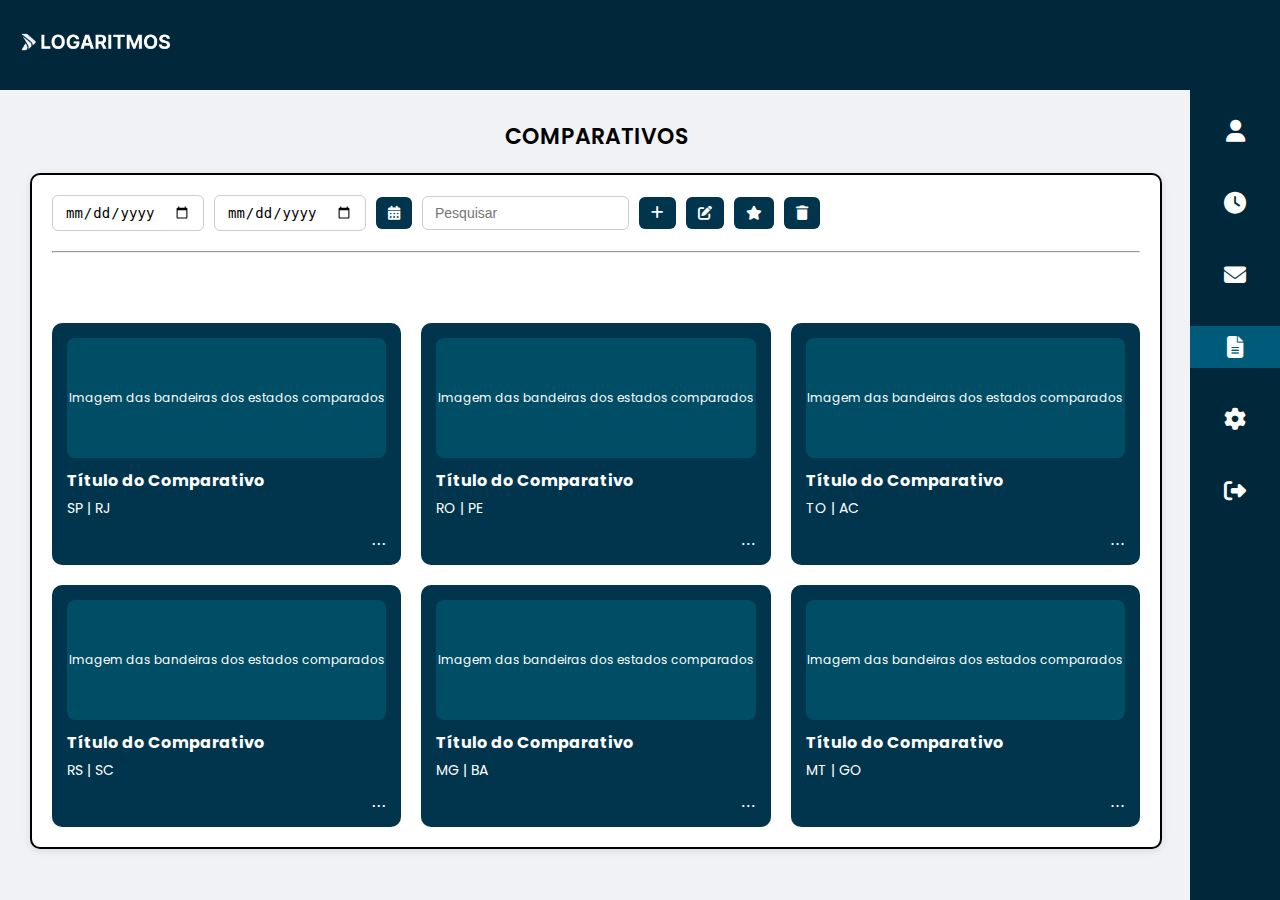
<file: public/comparativo.html>
<!DOCTYPE html>
<html lang="en">

<head>
    <meta charset="UTF-8">
    <meta name="viewport" content="width=device-width, initial-scale=1.0">
    <title>Document</title>
    <link rel="stylesheet" href="CSS/comparativo.css">
    <!-- Font Awesome -->
    <link rel="stylesheet" href="https://cdnjs.cloudflare.com/ajax/libs/font-awesome/6.5.2/css/all.min.css">

</head>

<body>
    <!--Header-->
    <header>
        <div>
            <img src="./assets/imagem/logo.png" alt="">
        </div>   
    </header>

    <!--Sidebar-->
    <div class="sidebar">
        <a href="#"><i class="fa-solid fa-user"></i></a>
        <a href="#"><i class="fa-solid fa-clock" onclick="window.location.href='dashboard/dashboard.html'"></i></a>
        <a href="#"><i class="fa-solid fa-envelope" onclick="window.location.href='../../mensagem.html'"></i></a>
        <a href="#" class="active"><i class="fa-solid fa-file-lines"></i></a>
        <a href="#"><i class="fa-solid fa-gear" onclick="window.location.href='../../configuracoes.html'"></i></a>
        <a href="#"><i class="fa-solid fa-right-from-bracket" onclick="logout()"></i></a>
    </div>

    <!--Box-cards-->
    <main>
    <h2>COMPARATIVOS</h2>
    <div class="box">

        <!-- Filtros -->
        <div class="filtros">
            <input type="date">
            <input type="date">
            <button><i class="fas fa-calendar-alt"></i></button>
            <input type="text" placeholder="Pesquisar">
            <button><i class="fa-solid fa-plus"></i></button>
            <button><i class="fa-solid fa-edit"></i></button>
            <button><i class="fa-solid fa-star"></i></button>
            <button><i class="fas fa-trash"></i></button>
        </div> <!--  fechamento div.filtros -->
        <hr>
        <!-- Cards -->
        <div class="cards-container">
            <div class="card">
                <div class="card-img">
                    Imagem das bandeiras dos estados comparados
                </div>
                <div class="card-body">
                    <h3>Título do Comparativo</h3>
                    <p>SP | RJ</p>
                </div>
                <div class="card-actions">
                    <button>...</button>
                </div>
            </div>

            <div class="card">
                <div class="card-img">
                    Imagem das bandeiras dos estados comparados
                </div>
                <div class="card-body">
                    <h3>Título do Comparativo</h3>
                    <p>RO | PE</p>
                </div>
                <div class="card-actions">
                    <button>...</button>
                </div>
            </div>

            <div class="card">
                <div class="card-img">
                    Imagem das bandeiras dos estados comparados
                </div>
                <div class="card-body">
                    <h3>Título do Comparativo</h3>
                    <p>TO | AC</p>
                </div>
                <div class="card-actions">
                    <button>...</button>
                </div>
            </div>

            <div class="card">
                <div class="card-img">
                    Imagem das bandeiras dos estados comparados
                </div>
                <div class="card-body">
                    <h3>Título do Comparativo</h3>
                    <p>RS | SC</p>
                </div>
                <div class="card-actions">
                    <button>...</button>
                </div>
            </div>

            <div class="card">
                <div class="card-img">
                    Imagem das bandeiras dos estados comparados
                </div>
                <div class="card-body">
                    <h3>Título do Comparativo</h3>
                    <p>MG | BA</p>
                </div>
                <div class="card-actions">
                    <button>...</button>
                </div>
            </div>

            <div class="card">
                <div class="card-img">
                    Imagem das bandeiras dos estados comparados
                </div>
                <div class="card-body">
                    <h3>Título do Comparativo</h3>
                    <p>MT | GO</p>
                </div>
                <div class="card-actions">
                    <button>...</button>
                </div>
            </div>
        </div> <!-- fechamento cards-container -->

    </div> <!-- fechamentos box -->
</main>

</body>

</html>

<script>
     function logout() {
        sessionStorage.clear();
        window.location.href = '../../login.html';
    }
</script>
</file>
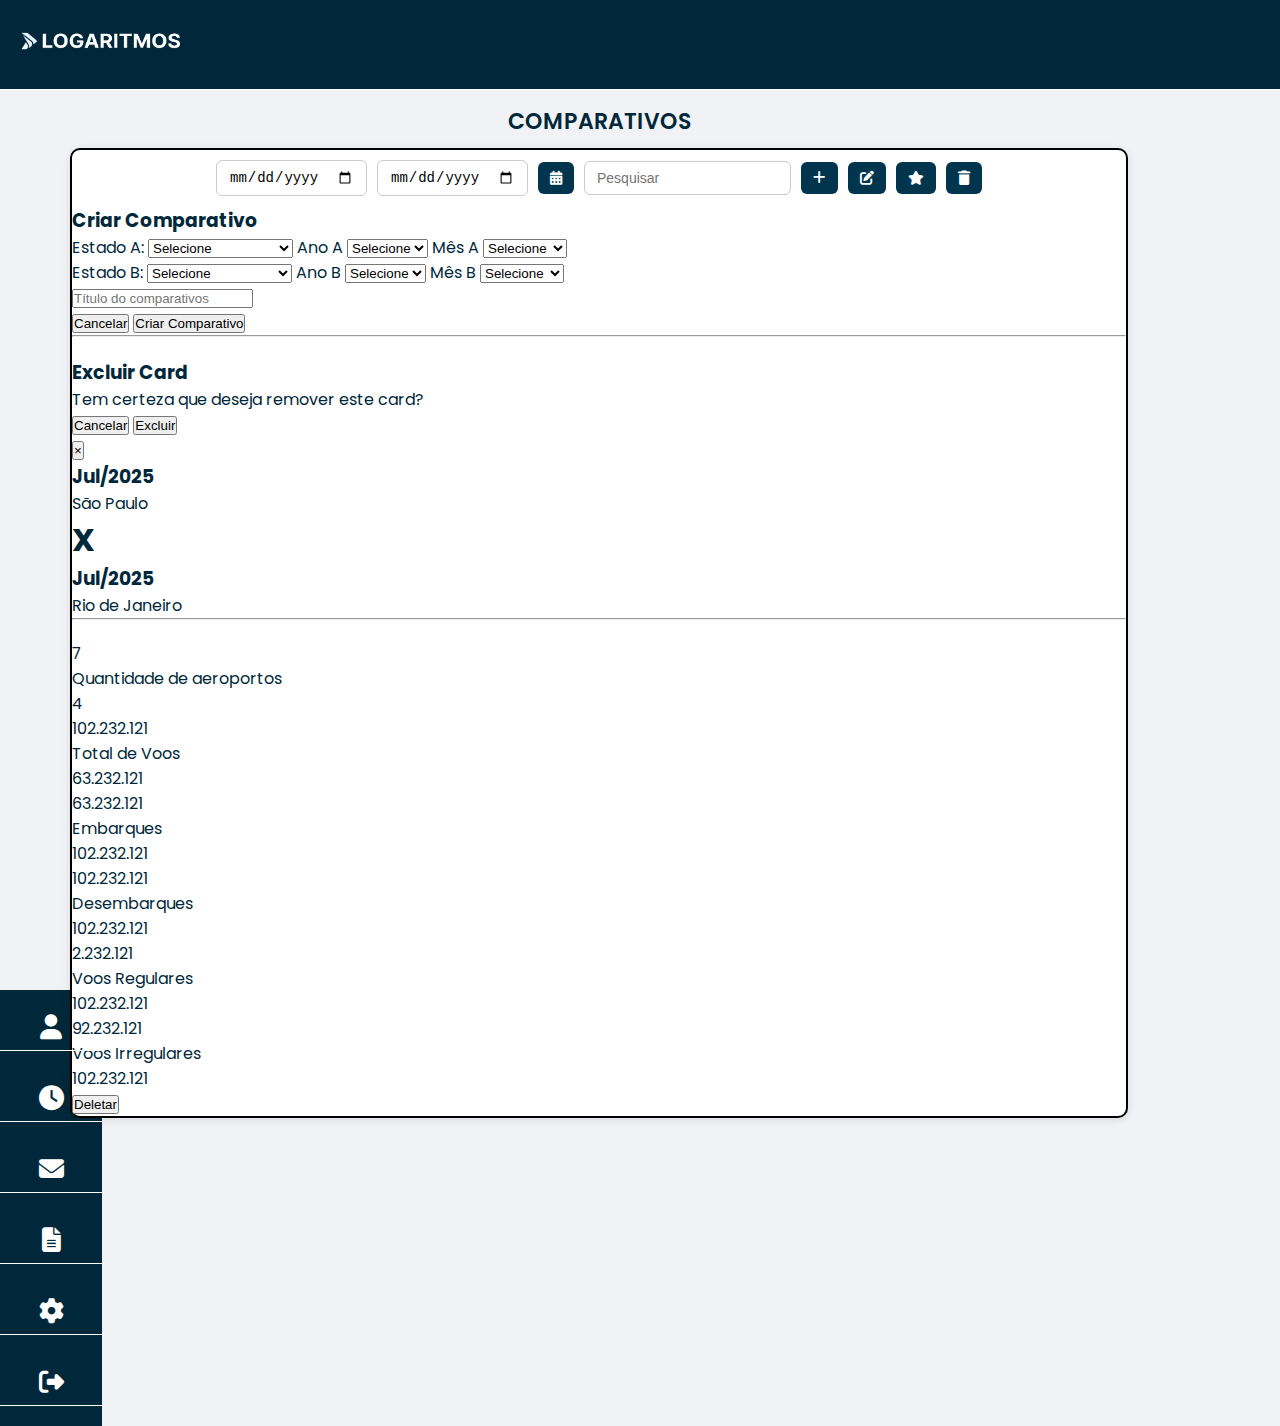
<file: public/comparativos.html>
<!DOCTYPE html>
<html lang="en">

<head>
  <meta charset="UTF-8">
  <meta name="viewport" content="width=device-width, initial-scale=1.0">
  <link rel="stylesheet" href="./CSS/comparativos.css">
      <link rel="stylesheet" href="https://cdnjs.cloudflare.com/ajax/libs/font-awesome/6.5.2/css/all.min.css">

  <title>Document</title>
</head>

<body>
    <header>
        <div>
            <img src="./assets/imagem/logo.png" alt="">
        </div>   
    </header>

    <div class="container">

<main>
    <h2>COMPARATIVOS</h2>
    <div class="box">

        <!-- Filtros -->
        <div class="filtros">
            <input type="date">
            <input type="date">
            <button><i class="fas fa-calendar-alt"></i></button>
            <input type="text" placeholder="Pesquisar">
            <button  id="btnAdd"><i class="fa-solid fa-plus"></i></button>
            <button><i class="fa-solid fa-edit"></i></button>
            <button><i class="fa-solid fa-star"></i></button>
            <button id="btnRemover"><i class="fas fa-trash"></i></button>
        </div> 

    <div id="modal" class="modal">
        <div class="modal-content">
            <h3>Criar Comparativo</h3>

            <div class="colunas-modal">
                <div class="coluna coluna-a">
                
                    <label>Estado A:</label>
                    <select id="estado1" class="select-estado">
                        <option value="">Selecione</option>
                        <option value="AC">Acre</option>
                        <option value="AL">Alagoas</option>
                        <option value="AP">Amapá</option>
                        <option value="AM">Amazonas</option>
                        <option value="BA">Bahia</option>
                        <option value="CE">Ceará</option>
                        <option value="DF">Distrito Federal</option>
                        <option value="ES">Espírito Santo</option>
                        <option value="GO">Goiás</option>
                        <option value="MA">Maranhão</option>
                        <option value="MT">Mato Grosso</option>
                        <option value="MS">Mato Grosso do Sul</option>
                        <option value="MG">Minas Gerais</option>
                        <option value="PA">Pará</option>
                        <option value="PB">Paraíba</option>
                        <option value="PR">Paraná</option>
                        <option value="PE">Pernambuco</option>
                        <option value="PI">Piauí</option>
                        <option value="RJ">Rio de Janeiro</option>
                        <option value="RN">Rio Grande do Norte</option>
                        <option value="RS">Rio Grande do Sul</option>
                        <option value="RO">Rondônia</option>
                        <option value="RR">Roraima</option>
                        <option value="SC">Santa Catarina</option>
                        <option value="SP">São Paulo</option>
                        <option value="SE">Sergipe</option>
                        <option value="TO">Tocantins</option>
                    </select>

                    <label for="selectAno">Ano A</label>
                    <select id="selectAnoA">
                        <option value="">Selecione</option>
                        <option value="2019">2019</option>
                        <option value="2020">2020</option>
                        <option value="2021">2021</option>
                    </select>

                    <label for="selectMes">Mês A</label>
                    <select id="selectMes">
                        <option value="">Selecione</option>
                        <option value="01">Janeiro</option>
                        <option value="02">Fevereiro</option>
                        <option value="03">Março</option>
                        <option value="04">Abril</option>
                        <option value="05">Maio</option>
                        <option value="06">Junho</option>
                        <option value="07">Julho</option>
                        <option value="08">Agosto</option>
                        <option value="09">Setembro</option>
                        <option value="10">Outubro</option>
                        <option value="11">Novembro</option>
                        <option value="12">Dezembro</option>
                    </select>
                </div>

                <div class="coluna coluna-b">
                    <label>Estado B:</label>
                    <select id="estado2" class="select-estado">
                        <option value="">Selecione</option>
                        <option value="AC">Acre</option>
                        <option value="AL">Alagoas</option>
                        <option value="AP">Amapá</option>
                        <option value="AM">Amazonas</option>
                        <option value="BA">Bahia</option>
                        <option value="CE">Ceará</option>
                        <option value="DF">Distrito Federal</option>
                        <option value="ES">Espírito Santo</option>
                        <option value="GO">Goiás</option>
                        <option value="MA">Maranhão</option>
                        <option value="MT">Mato Grosso</option>
                        <option value="MS">Mato Grosso do Sul</option>
                        <option value="MG">Minas Gerais</option>
                        <option value="PA">Pará</option>
                        <option value="PB">Paraíba</option>
                        <option value="PR">Paraná</option>
                        <option value="PE">Pernambuco</option>
                        <option value="PI">Piauí</option>
                        <option value="RJ">Rio de Janeiro</option>
                        <option value="RN">Rio Grande do Norte</option>
                        <option value="RS">Rio Grande do Sul</option>
                        <option value="RO">Rondônia</option>
                        <option value="RR">Roraima</option>
                        <option value="SC">Santa Catarina</option>
                        <option value="SP">São Paulo</option>
                        <option value="SE">Sergipe</option>
                        <option value="TO">Tocantins</option>
                    </select>


                    <label for="selectAno">Ano B</label>
                    <select id="selectAnoB">
                        <option value="">Selecione</option>
                        <option value="2019">2019</option>
                        <option value="2020">2020</option>
                        <option value="2021">2021</option>
                    </select>

                

                    <label for="selectMes">Mês B</label>
                    <select id="selectMes">
                        <option value="">Selecione</option>
                        <option value="01">Janeiro</option>
                        <option value="02">Fevereiro</option>
                        <option value="03">Março</option>
                        <option value="04">Abril</option>
                        <option value="05">Maio</option>
                        <option value="06">Junho</option>
                        <option value="07">Julho</option>
                        <option value="08">Agosto</option>
                        <option value="09">Setembro</option>
                        <option value="10">Outubro</option>
                        <option value="11">Novembro</option>
                        <option value="12">Dezembro</option>
                    </select>
                </div>
            </div>

            <input id="inputTitulo" type="text" placeholder="Título do comparativos" />

            <div class="modal-buttons">
                <button id="cancelarModal">Cancelar</button>
                <button id="confirmarModal" class="confirmar">Criar Comparativo</button>
            </div>
        </div>
    </div>

        <hr>
    <div class="cards-container"></div>
      <!-- MODAL CONFIRMAÇÃO DE EXCLUSÃO -->
        <div id="modalExcluir" class="modal">
            <div class="modal-content">
                <h3>Excluir Card</h3>
                <p>Tem certeza que deseja remover este card?</p>

                <div class="modal-buttons">
                    <button id="cancelarExcluir">Cancelar</button>
                    <button id="confirmarExcluir" class="confirmar">Excluir</button>
                </div>
            </div>
        </div>
  
        <!-- MODAL DE DETALHES -->
    <div id="modal-detalhes" class="modal-comparativo">
    <div class="modal-card">
        
        <button class="close-btn">&times;</button>

        <div class="topo">
            <div class="lado">
                <h3 id="dataA">Jul/2025</h3>
                <p id="nomeA">São Paulo</p>
            </div>

            <h1 class="x">X</h1>

            <div class="lado">
                <h3 id="dataB">Jul/2025</h3>

                <p id="nomeB">Rio de Janeiro</p>
            </div>
        </div>

        <hr>

        <div class="comparacao">
            <div class="coluna">
                <p class="valor" id="aeroA">7</p>
            </div>
            <p class="titulo">Quantidade de aeroportos</p>
            <div class="coluna">
                <p class="valor" id="aeroB">4</p>
            </div>
        </div>

        <div class="linha">
            <p id="totalA">102.232.121</p>
            <span>Total de Voos</span>
            <p id="totalB">63.232.121</p>
        </div>

        <div class="linha">
            <p id="embA">63.232.121</p>
            <span>Embarques</span>
            <p id="embB">102.232.121</p>
        </div>

        <div class="linha">
            <p id="desA">102.232.121</p>
            <span>Desembarques</span>
            <p id="desB">102.232.121</p>
        </div>

        <div class="linha">
            <p id="regA">2.232.121</p>
            <span>Voos Regulares</span>
            <p id="regB">102.232.121</p>
        </div>

        <div class="linha">
            <p id="irregA">92.232.121</p>
            <span>Voos Irregulares</span>
            <p id="irregB">102.232.121</p>
        </div>

        <button class="btn-delete">Deletar</button>
    </div>
</div>

    </div>

    </div> 
</main>
    <div class="sidebar">
        <a href="#"><i class="fa-solid fa-user"></i></a>
        <a href="#"><i class="fa-solid fa-clock" onclick="window.location.href='dashboard/dashboard.html'"></i></a>
        <a href="#"><i class="fa-solid fa-envelope" onclick="window.location.href='../../mensagem.html'"></i></a>
        <a href="#" class="active"><i class="fa-solid fa-file-lines"></i></a>
        <a href="#"><i class="fa-solid fa-gear" onclick="window.location.href='../../configuracoes.html'"></i></a>
        <a href="#"><i class="fa-solid fa-right-from-bracket" onclick="logout()"></i></a>
    </div>
</div>
  
</body>
</html>

<script>
const btnPlus = document.querySelector('.fa-plus').parentElement;
const modal = document.getElementById('modal');
const cancelar = document.getElementById('cancelarModal');
const confirmar = document.getElementById('confirmarModal');

const estado1 = document.getElementById("estado1");
const estado2 = document.getElementById("estado2");
const inputTitulo = document.getElementById("inputTitulo");

const btnRemover = document.getElementById("btnRemover");
let cardParaExcluir = null;
const modalExcluir = document.getElementById("modalExcluir");
const cancelarExcluir = document.getElementById("cancelarExcluir");
const confirmarExcluir = document.getElementById("confirmarExcluir");


let cardEmEdicao = null;     // referencia para o card que está sendo editado
let modoEdicao = false;      // flag: true quando estamos no modo edição

/* cria o card */
btnPlus.addEventListener('click', () => {
    modoEdicao = false;
    cardEmEdicao = null;
    confirmar.innerText = "Criar Comparativo";
    // limpa campos
    estado1.value = "";
    estado2.value = "";
    inputTitulo.value = "";
    modal.style.display = 'flex';
});

/* cancelar*/
cancelar.addEventListener('click', () => {
    fecharModal();
});

/*CRIA ou EDITA dependendo do modoEdicao*/
confirmar.addEventListener('click', () => {
    const e1 = estado1.value;
    const e2 = estado2.value;
    const titulo = inputTitulo.value.trim();

    if (!titulo) {
        alert("Digite um título!");
        return;
    }

    if (!e1 || !e2) {
        alert("Selecione os dois estados!");
        return;
    }

    if (modoEdicao && cardEmEdicao) {
        // UPDATE
        editarCard(cardEmEdicao, titulo, e1, e2);
    } else {
        // CREATE
        criarCard(titulo, e1, e2);
    }

    fecharModal();
});

/* fechar ou resetar */
function fecharModal() {
    modal.style.display = 'none';
    confirmar.innerText = "Criar Comparativo";
    modoEdicao = false;
    cardEmEdicao = null;
    estado1.value = "";
    estado2.value = "";
    inputTitulo.value = "";
}

// cria o card no container
function criarCard(titulo, estadoA, estadoB) {
    const container = document.querySelector(".cards-container");

    const card = document.createElement("div");
    card.classList.add("card");

    card.setAttribute("data-titulo", titulo);
    card.setAttribute("data-estadoA", estadoA);
    card.setAttribute("data-estadoB", estadoB);

    card.innerHTML = `
        <div class="card-body">
            <h3>${titulo}</h3>
            <p class="estados-texto">${estadoA} | ${estadoB}</p>
        </div>
        <div class="card-actions">
            <button class="btn-more">
                <i class="fa-solid fa-magnifying-glass"></i>
            </button>
        </div>
    `;

    // abre modal
    card.querySelector(".btn-more").addEventListener("click", (ev) => {
        ev.stopPropagation(); // impede clique de selecionar card
        abrirModalDetalhes(card);
    });

    // seleciona/desseleciona
    card.addEventListener("click", () => {
        if (card.classList.contains("selecionado")) {
            card.classList.remove("selecionado");
            return;
        }

        document.querySelectorAll(".card")
            .forEach(c => c.classList.remove("selecionado"));

        card.classList.add("selecionado");
    });

    container.appendChild(card);
}

function abrirModalDetalhes(card) {
    const modal = document.getElementById("modal-detalhes");

    // pega os dados
    const titulo = card.dataset.titulo;
    const estadoA = card.dataset.estadoA;
    const estadoB = card.dataset.estadoB;

    // preenche título do topo
    document.getElementById("nomeA").textContent = estadoA;
    document.getElementById("nomeB").textContent = estadoB;

    // preenche datas falsas por enquanto
    document.getElementById("dataA").textContent = "Jul/2025";
    document.getElementById("dataB").textContent = "Jul/2025";

    modal.style.display = "flex";
}


// fecha modal no botão
document.querySelector("#modal-detalhes .close-btn").addEventListener("click", () => {
    document.getElementById("modal-detalhes").style.display = "none";
});


// ATUALIZAR
function editarCard(card, novoTitulo, novoA, novoB) {
    if (!card) return;
    const h3 = card.querySelector(".card-body h3");
    const p = card.querySelector(".card-body .estados-texto");

    if (h3) h3.innerText = novoTitulo;
    if (p) p.innerText = `${novoA} | ${novoB}`;

    card.classList.remove("selecionado"); // remove seleção após editar
    cardEmEdicao = null;
    modoEdicao = false;
}

/* quando clica no btn de edição, abre o modal preenchido com os dados do card selecionado. */
const btnEditarBarra = document.querySelectorAll('.filtros button').length
    ? document.querySelectorAll('.filtros button').find
      ? (() => { 
            const buttons = Array.from(document.querySelectorAll('.filtros button'));
            return buttons.find(b => b.querySelector('.fa-edit')) || document.querySelector('.fa-edit').parentElement;
        })()
      : document.querySelector('.fa-edit').parentElement
    : document.querySelector('.fa-edit').parentElement;

const btnEditar = btnEditarBarra || (document.querySelector('.fa-edit') ? document.querySelector('.fa-edit').parentElement : null);

if (btnEditar) {
    btnEditar.addEventListener('click', () => {
        const selecionado = document.querySelector(".card.selecionado");
        if (!selecionado) {
            alert("Selecione um card primeiro (clique no card) para editar.");
            return;
        }

        // preenche modal com dados do card selecionado
        const tituloAtual = selecionado.querySelector(".card-body h3").innerText;
        const texto = selecionado.querySelector(".card-body .estados-texto").innerText;
        const [estadoA, estadoB] = texto.split(" | ");

        inputTitulo.value = tituloAtual;
        estado1.value = estadoA || "";
        estado2.value = estadoB || "";

        // modo edição ativado
        modoEdicao = true;
        cardEmEdicao = selecionado;
        confirmar.innerText = "Salvar Alterações";

        modal.style.display = 'flex';
    });
} else {
    console.warn("Botão de editar da barra não encontrado.");
}

document.getElementById("btnRemover").addEventListener("click", () => {
    const selecionado = document.querySelector(".card.selecionado");

    if (!selecionado) {
        alert("Selecione um card antes de remover.");
        return;
    }

    cardParaExcluir = selecionado;
    modalExcluir.style.display = "flex";
});

// Botão CANCELAR
cancelarExcluir.addEventListener("click", () => {
    modalExcluir.style.display = "none";
    cardParaExcluir = null;
});

// Botão CONFIRMAR EXCLUSÃO
confirmarExcluir.addEventListener("click", () => {
    if (cardParaExcluir) {
        cardParaExcluir.remove();
        cardParaExcluir = null;
    }

    modalExcluir.style.display = "none";
});
</script>
</file>
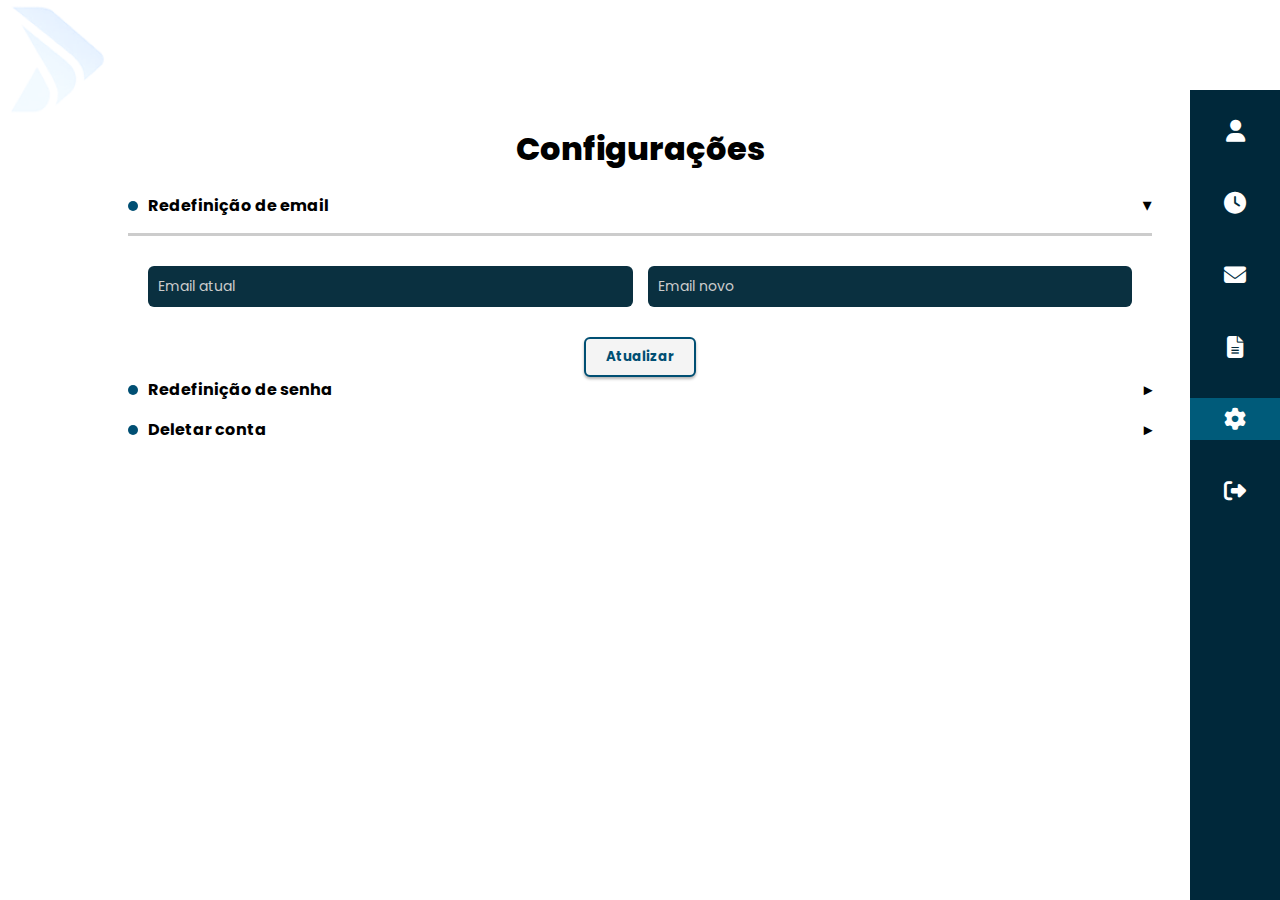
<file: public/configuracoes.html>
<!DOCTYPE html>
<html lang="pt-br">

<head>
    <meta charset="UTF-8">
    <meta name="viewport" content="width=device-width, initial-scale=1.0">
    <link href="https://fonts.googleapis.com/css2?family=Poppins:wght@400;500;600;700&display=swap" rel="stylesheet">
    <link rel="stylesheet" href="./CSS/util.css">
    <link rel="stylesheet" href="./CSS/configuracoes.css">
    <link rel="stylesheet" href="https://cdnjs.cloudflare.com/ajax/libs/font-awesome/6.5.0/css/all.min.css">
    <title>Configurações - Usuário</title>
</head>

<body>
    <header>
        <div>
            <img src="./assets/imagem/logo.png" alt="">
        </div>
    </header>
    <div class="main-content">
        <div class="title">Configurações</div>
        
        <details open>
            <summary><span>Redefinição de email</span></summary>
            <div style="border-top: 3px solid #ccc;"></div>
            <div class="inputs">
                <input type="email" placeholder="Email atual" id="inputEmailAtual" disabled> 
                <input type="email" placeholder="Email novo" id="inputNovoEmail">
            </div>
            <button class="action" id="btnAtualizarEmail">Atualizar</button>
        </details>

        <details>
            <summary><span>Redefinição de senha</span></summary>
            <div style="border-top: 3px solid #ccc;"></div>

            <div class="inputs">
                <div class="input-wrapper">
                    <input type="password" placeholder="Senha Atual" id="senhaAtual">
                    <button type="button" class="toggle-visibility" onclick="toggleSenha('senhaAtual', this)">
                        <i class="fa-solid fa-eye"></i>
                    </button>
                </div>

                <div class="input-wrapper">
                    <input type="password" placeholder="Nova Senha" id="senhaNova">
                    <button type="button" class="toggle-visibility" onclick="toggleSenha('senhaNova', this)">
                        <i class="fa-solid fa-eye"></i>
                    </button>
                </div>

            </div>
            <button class="action" id="btnAtualizarSenha">Atualizar</button>
        </details>

        <details>
            <summary><span>Deletar conta</span></summary>
            <div style="border-top: 3px solid #ccc;"></div>

            <div class="inputs">
                <input type="email" placeholder="Email" id="inputEmailDelete" disabled>
                
                <div class="input-wrapper">
                    <input type="password" placeholder="Senha para confirmar" id="senhaDelete">
                    <button type="button" class="toggle-visibility" onclick="toggleSenha('senhaDelete', this)">
                        <i class="fa-solid fa-eye"></i>
                    </button>
                </div>

            </div>
            <button class="action delete" id="btnDeletarConta">Deletar</button>
        </details>
    </div>
    
    <div class="sidebar">
        <a href="info.html"><i class="fa-solid fa-user"></i></a>
        <a href="dashboard.html"><i class="fa-solid fa-clock"></i></a>
     <a id="link-angular" href="#"><i class="fa-solid fa-envelope"></i></a>
        <a href="comparativos.html"><i class="fa-solid fa-file-lines"></i></a>
        <a href="configuracoes.html" class="active"><i class="fa-solid fa-gear"></i></a>
        <a href="#" onclick="logout()"><i class="fa-solid fa-right-from-bracket"></i></a>
    </div>
          <script src="./js/link.js"></script>
</body>

</html>

<script>
    function toggleSenha(id, btn) {
        const input = document.getElementById(id);
        const icon = btn.querySelector('i');
        if (input.type === "password") {
            input.type = "text";
            icon.classList.remove('fa-eye');
            icon.classList.add('fa-eye-slash');
        } else {
            input.type = "password";
            icon.classList.remove('fa-eye-slash');
            icon.classList.add('fa-eye');
        }
    }

    function logout() {
        sessionStorage.clear();
        window.location.href = 'login.html';
    }

    const idUsuario = sessionStorage.ID_USUARIO;

    if(sessionStorage.EMAIL_USUARIO) {
        const inputEmail = document.getElementById('inputEmailAtual');
        if(inputEmail) inputEmail.value = sessionStorage.EMAIL_USUARIO;

        const inputDelete = document.getElementById('inputEmailDelete');
        if(inputDelete) inputDelete.value = sessionStorage.EMAIL_USUARIO;
    }

    document.getElementById("btnAtualizarEmail").addEventListener("click", function () {
        const novoEmail = document.getElementById('inputNovoEmail').value;
        const emailAtual = document.getElementById('inputEmailAtual').value; 

        if (!idUsuario) return alert("Usuário não logado!");
        if (!novoEmail || !emailAtual) return alert("Preencha o email atual e o novo.");

        fetch("/usuario/email", {
            method: "PUT",
            headers: { "Content-Type": "application/json" },
            body: JSON.stringify({ idUsuario, novoEmail, emailAtual })
        })
        .then(async res => {
            const data = await res.json();
            if (res.ok) {
                alert(data.mensagem);
                sessionStorage.EMAIL_USUARIO = novoEmail; 
                document.getElementById('inputEmailAtual').value = novoEmail;
                document.getElementById('inputEmailDelete').value = novoEmail;
                document.getElementById('inputNovoEmail').value = ""; 
            } else {
                alert("Erro: " + data.mensagem);
            }
        })
        .catch(err => console.error(err));
    });

    document.getElementById("btnAtualizarSenha").addEventListener("click", function () {
        const senhaAtual = document.getElementById('senhaAtual').value;
        const novaSenha = document.getElementById('senhaNova').value;

        if (!idUsuario) return alert("Usuário não logado!");
        if (!senhaAtual || !novaSenha) return alert("Preencha a senha atual e a nova.");

        fetch("/usuario/senha", {
            method: "PUT",
            headers: { "Content-Type": "application/json" },
            body: JSON.stringify({ idUsuario, novaSenha, senhaAtual })
        })
        .then(async res => {
            const data = await res.json();
            if (res.ok) {
                alert(data.mensagem);
                document.getElementById('senhaAtual').value = "";
                document.getElementById('senhaNova').value = "";
            } else {
                alert("Erro: " + data.mensagem);
            }
        })
        .catch(err => console.error(err));
    });

    document.getElementById("btnDeletarConta").addEventListener("click", function () {
        const senha = document.getElementById('senhaDelete').value;

        if (!idUsuario) return alert("Usuário não logado!");
        if (!senha) return alert("Digite sua senha para confirmar.");

        if (confirm("Tem certeza? Essa ação não pode ser desfeita.")) {
            fetch(`/usuario/${idUsuario}`, {
                method: "DELETE",
                headers: { "Content-Type": "application/json" },
                body: JSON.stringify({ senha })
            })
            .then(async res => {
                const data = await res.json();
                if (res.ok) {
                    alert("Conta deletada.");
                    logout();
                } else {
                    alert("Erro: " + data.mensagem);
                }
            })
            .catch(err => console.error(err));
        }
    });
</script>
</file>
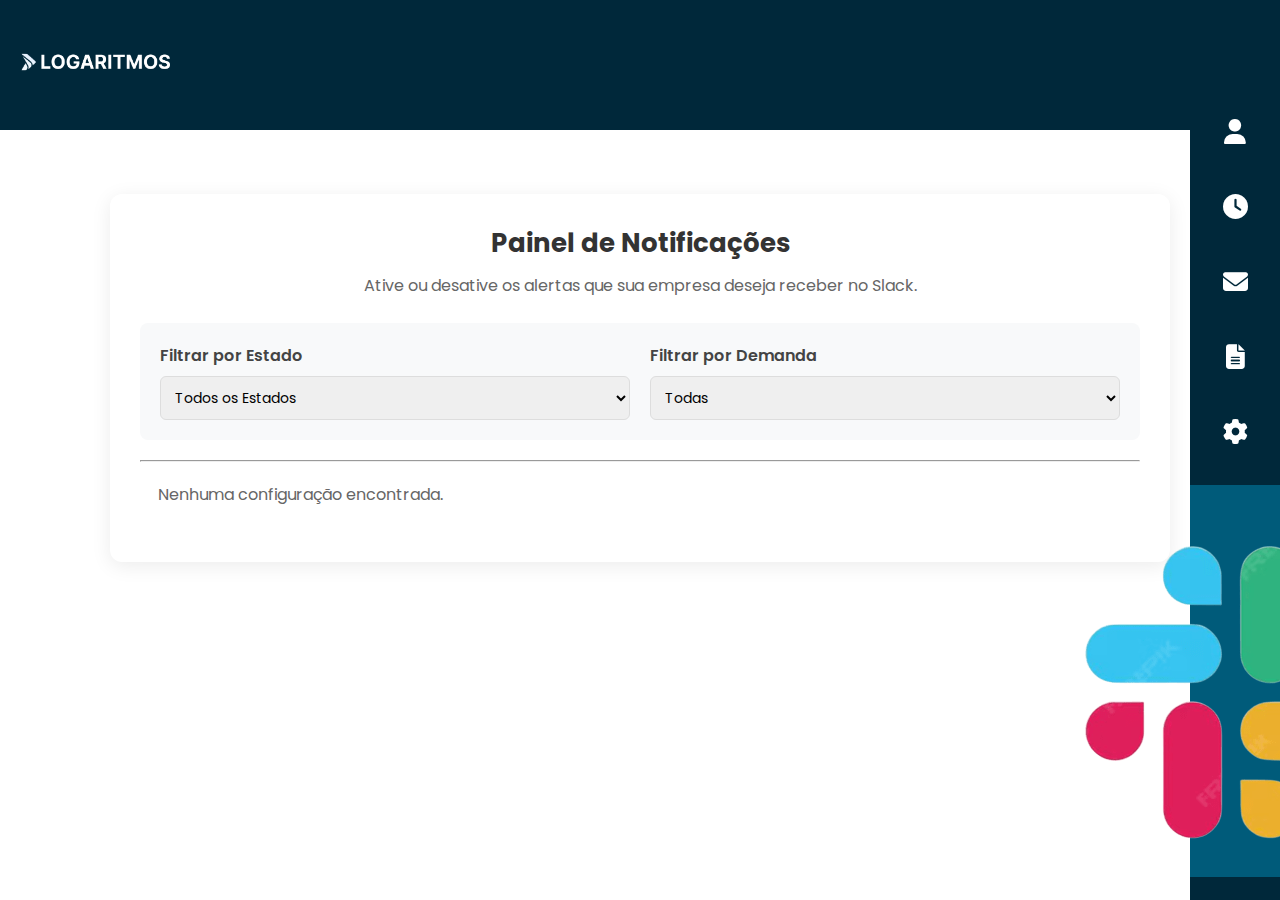
<file: public/slack.html>
<!DOCTYPE html>
<html lang="en">

<head>
    <meta charset="UTF-8">
    <meta name="viewport" content="width=device-width, initial-scale=1.0">
    <link href="https://fonts.googleapis.com/css2?family=Poppins:wght@400;500;600;700&display=swap" rel="stylesheet">
    <link rel="stylesheet" href="./CSS/util.css">
    <link rel="stylesheet" href="./CSS/slack.css">
    <link rel="stylesheet" href="https://cdnjs.cloudflare.com/ajax/libs/font-awesome/6.5.0/css/all.min.css">
    <title>Configuração Slack</title>
</head>

<body>

    <header>
        <div>
            <img src="./assets/imagem/logo.png" alt="Logo">
        </div>
    </header>

    <div class="sidebar">
        <a href="info.html"><i class="fa-solid fa-user"></i></a>
        <a href="dashboard.html"><i class="fa-solid fa-clock"></i></a>
        <a id="link-angular" href="#"><i class="fa-solid fa-envelope"></i></a>
        <a href="comparativos.html"><i class="fa-solid fa-file-lines"></i></a>
        <a href="configuracoes.html"><i class="fa-solid fa-gear"></i></a>
        <a href="#" class="active"><img src="./assets/imagem/logoslack.png" alt="" class="logoSlack"></a>
        <a href="#"><i class="fa-solid fa-right-from-bracket" onclick="logout()"></i></a>
    </div>

    <div class="containerSlack">
        <h1>Painel de Notificações</h1>
        <p>Ative ou desative os alertas que sua empresa deseja receber no Slack.</p>

        <div class="painel-busca">
            <div class="campo">
                <label>Filtrar por Estado</label>
                <select id="filtro_estado" onchange="filtrarLista()">
                    <option value="">Todos os Estados</option>
                    <option value="Acre">Acre</option>
                    <option value="Alagoas">Alagoas</option>
                    <option value="Amapá">Amapá</option>
                    <option value="Amazonas">Amazonas</option>
                    <option value="Bahia">Bahia</option>
                    <option value="Ceará">Ceará</option>
                    <option value="Distrito Federal">Distrito Federal</option>
                    <option value="Espírito Santo">Espírito Santo</option>
                    <option value="Goiás">Goiás</option>
                    <option value="Maranhão">Maranhão</option>
                    <option value="Mato Grosso">Mato Grosso</option>
                    <option value="Mato Grosso do Sul">Mato Grosso do Sul</option>
                    <option value="Minas Gerais">Minas Gerais</option>
                    <option value="Pará">Pará</option>
                    <option value="Paraíba">Paraíba</option>
                    <option value="Paraná">Paraná</option>
                    <option value="Pernambuco">Pernambuco</option>
                    <option value="Piauí">Piauí</option>
                    <option value="Rio de Janeiro">Rio de Janeiro</option>
                    <option value="Rio Grande do Norte">Rio Grande do Norte</option>
                    <option value="Rio Grande do Sul">Rio Grande do Sul</option>
                    <option value="Rondônia">Rondônia</option>
                    <option value="Roraima">Roraima</option>
                    <option value="Santa Catarina">Santa Catarina</option>
                    <option value="São Paulo">São Paulo</option>
                    <option value="Sergipe">Sergipe</option>
                    <option value="Tocantins">Tocantins</option>
                </select>
            </div>

            <div class="campo">
                <label>Filtrar por Demanda</label>
                <select id="filtro_demanda" onchange="filtrarLista()">
                    <option value="">Todas</option>
                    <option value="Alta">Alta</option>
                    <option value="Baixa">Baixa</option>
                    <option value="Ambas">Ambas</option>
                </select>
            </div>
        </div>

        <hr>

        <div id="container_cards" class="grid-cards">
            <p style="text-align:center;">Carregando configurações...</p>
        </div>
    </div>

    <script src="./js/link.js"></script>

    <script>
        // SIMULAÇÃO DE LOGIN: 
        // Em produção, use: var idEmpresa = sessionStorage.ID_EMPRESA;
        var idEmpresa = 1;
        var listaGlobal = []; // Guarda os dados para filtrar sem ir no banco toda hora

        // 1. CARREGAR DADOS AO ABRIR
        window.onload = function () {
            listarCanais();
        }

        function listarCanais() {
            fetch(`logaritmos-web.duckdns.org:3333/slack/listar/${idEmpresa}`)
                .then(res => {
                    if (!res.ok) throw new Error("Erro na API");
                    return res.json();
                })
                .then(dados => {
                    listaGlobal = dados;
                    renderizarCards(listaGlobal);
                })
                .catch(erro => {
                    console.error("Erro:", erro);
                    document.getElementById("container_cards").innerHTML = "<p>Nenhuma configuração encontrada.</p>";
                });
        }

        // 2. DESENHAR OS CARDS NA TELA
        function renderizarCards(lista) {
            var container = document.getElementById("container_cards");
            container.innerHTML = "";

            if (lista.length === 0) {
                container.innerHTML = "<p>Nenhum alerta encontrado com esse filtro.</p>";
                return;
            }

            lista.forEach(item => {
                var isAtivo = item.status === 'Ativo';
                var checkAttribute = isAtivo ? 'checked' : '';
                var classeAtivo = isAtivo ? 'ativo' : '';

                var cardHTML = `
                    <div class="card-notificacao ${classeAtivo}" id="card_${item.idSlackCanal}">
                        <div class="card-header">
                            <h3>${item.paramEstado}</h3>
                            <label class="switch">
                                <input type="checkbox" ${checkAttribute} 
                                    onchange="alterarStatus(${item.idSlackCanal}, this.checked)">
                                <span class="slider round"></span>
                            </label>
                        </div>
                        <p><strong>Demanda:</strong> ${item.paramDemanda}</p>
                        <p class="canal-info">Canal: ${item.canal}</p>
                    </div>
                `;
                container.innerHTML += cardHTML;
            });
        }

        // 3. FILTRAR LOCALMENTE (Rápido)
        function filtrarLista() {
            var estadoBusca = document.getElementById("filtro_estado").value;
            var demandaBusca = document.getElementById("filtro_demanda").value;

            var listaFiltrada = listaGlobal.filter(item => {
                var matchEstado = estadoBusca === "" || item.paramEstado === estadoBusca;
                var matchDemanda = demandaBusca === "" || item.paramDemanda === demandaBusca;
                return matchEstado && matchDemanda;
            });

            renderizarCards(listaFiltrada);
        }

        // 4. ATUALIZAR STATUS NO BANCO
        function alterarStatus(idCanal, novoCheck) {
            var novoStatus = novoCheck ? 'Ativo' : 'Inativo';
            var card = document.getElementById(`card_${idCanal}`);

            fetch(`http://localhost:3333/slack/status/${idCanal}`, {
                method: "PUT",
                headers: { "Content-Type": "application/json" },
                body: JSON.stringify({ status: novoStatus })
            })
                .then(res => {
                    if (res.ok) {
                        if (novoCheck) {
                            card.classList.add('ativo');
                        } else {
                            card.classList.remove('ativo');
                        }
                        // Atualiza a memória local também
                        var item = listaGlobal.find(i => i.idSlackCanal === idCanal);
                        if (item) item.status = novoStatus;
                    } else {
                        alert("Erro ao atualizar!");
                        // Opcional: Reverter o checkbox visualmente aqui
                    }
                });
        }
    </script>
</body>

</html>
</file>
<file: public/CSS/comparativo.css>
@import url('https://fonts.googleapis.com/css2?family=Poppins:wght@400;500;600;700&display=swap');

* {
    margin: 0;
    padding: 0;
    box-sizing: border-box;
}

body {
  font-family: 'Poppins', sans-serif;
  background-color: #f0f2f5; /* fundo neutro para destacar a box */
}

/* HEADER */
header {
  width: 100vw;
  height: 10vh;
  background-color: #00283a;
  display: flex;
  justify-content: space-between;
  padding: 20px;
  align-items: center;
}

header img {
  width: 150px;
}

/* SIDEBAR */
.sidebar {
    position: fixed;
    top: 10vh;
    right: 0;
    width: 10vh;
    height: 90vh;
    background-color: #00283a;
    display: flex;
    flex-direction: column;
    align-items: center;
    padding: 20px 0;
    gap: 30px;
}

.sidebar a {
    color: white;
    font-size: 22px;
    display: flex;
    justify-content: center;
    align-items: center;
    width: 100%;
    padding: 10px 0;
    text-decoration: none;
    transition: background 0.3s;
}

.sidebar a:hover,
.sidebar a.active {
  background-color: #005b7a; 
}

/* MAIN */
main {
  margin: 20px;
  padding: 10px;
  margin-right: 12vh; /* evita sobrepor com a sidebar */
}

main h2 {
  margin-bottom: 20px;
  font-size: 22px;
  font-weight: 600;
  text-align: center;
}

/* BOX GERAL */
.box {
  background: #fff;
  border: 2px solid black;
  border-radius: 10px;
  padding: 20px;
  box-shadow: 0 2px 8px rgba(0,0,0,0.1);
}

/* FILTROS */
.filtros {
  display: flex;
  align-items: center;
  flex-wrap: wrap; /* quebra linha se for necessário */
  gap: 10px;
  margin-bottom: 20px;
}

hr {
    margin-bottom: 70px;
}

.filtros input, 
.filtros button {
  padding: 8px 12px;
  border: 1px solid #ccc;
  border-radius: 6px;
  font-size: 14px;
}

.filtros button {
  background-color: #00354d;
  color: white;
  border: none;
  cursor: pointer;
  transition: 0.3s;
}

.filtros button:hover {
  background-color: #005b7a;
}

/* CARDS */
.cards-container {
  display: grid;
  grid-template-columns: repeat(3, 1fr); /* responsivo */
  justify-content: center;
  gap: 20px;
}

.card {
  background: #00354d;
  color: white;
  border-radius: 10px;
  padding: 15px;
  position: relative;
  display: flex;
  flex-direction: column;
  justify-content: space-between;
}

.card-img {
  background: #004d66;
  height: 120px;
  border-radius: 8px;
  margin-bottom: 10px;
  font-size: 12px;
  display: flex;
  align-items: center;
  justify-content: center;
  text-align: center;
}

.card-body h3 {
  font-size: 16px;
  margin: 0;
}

.card-body p {
  font-size: 14px;
  margin-top: 5px;
}

.card-actions {
  display: flex;
  justify-content: flex-end;
  margin-top: 10px;
}

.card-actions button {
  background: transparent;
  border: none;
  color: white;
  font-size: 18px;
  cursor: pointer;
}
</file>
<file: public/CSS/comparativos.css>
@import url('https://fonts.googleapis.com/css2?family=Poppins:wght@400;500;600;700&display=swap');

* {
    margin: 0;
    padding: 0;
    box-sizing: border-box;
}

body {
  font-family: 'Poppins', sans-serif;
     overflow: hidden;
  background-color: #f0f2f5; /* fundo neutro para destacar a box */
}

/* HEADER */
header {
  width: 100vw;
  height: 10vh;
  background-color: #00283a;
  display: flex;
  justify-content: space-between;
  padding: 20px;
  align-items: center;
  border-bottom: 1px solid white;
}

header img {
  width: 160px;
}

.container{
    width: 100vw;
    height: 100vh;
    color: #00283a;
    display: flex;
    flex-direction:row;
    justify-content: space-between;
}

/* MAIN */
main {
  width: 85%;
  height: 40%;
  margin-left: 55px;
  padding: 15px;
}

main h2 {
  margin-bottom: 10px;
  font-size: 22px;
  font-weight: 600;
  text-align: center;
}

/* BOX GERAL */
.box {
  background: #fff;
  border: 2px solid black;
  border-radius: 10px;
  padding-bottom: -2%;
  box-shadow: 0 2px 8px rgba(0,0,0,0.1);
}

/* FILTROS */
.filtros {
  display: flex;
  align-items: center;
  flex-wrap: wrap; 
  justify-content: center;
  gap: 10px;
  padding-top: 10px;
  margin-bottom: 10px;
}

hr {
    margin-bottom: 2%;
}

.filtros input, 
.filtros button {
  padding: 8px 12px;
  border: 1px solid #ccc;
  border-radius: 6px;
  font-size: 14px;

}
 
 .filtros button {
  background-color: #00354d;
  color: white;
  border: none;
  cursor: pointer;
  transition: 0.3s;
} 

.filtros button:hover {
  background-color: #005b7a;
}

/* CARDS */
.cards-container {
  display: grid;
  grid-template-columns: repeat(3, 1fr); 
  justify-content: center;
  padding-left: 6%;  

  max-height: 550px;  
  overflow-y: auto;   
  gap: 20px;  
}

.card {
  background: #00354d;
  color: white;
  border-radius: 10px;
  padding: 15px;
  position: relative;
  display: flex;
  flex-direction: column;
  justify-content: space-between;
  width: 80%;
  height: 70%;
}

.card-img {
  background: #004d66;
  height: 200px;
  border-radius: 8px;
  margin-bottom: 10px;
  font-size: 12px;
  display: flex;
  align-items: center;
  justify-content: center;
  text-align: center;
}

.card-body h3 {
  font-size: 16px;
  margin: 0;
}

.card-body p {
  font-size: 14px;
  margin-top: 5px;
}

.card-actions {
  display: flex;
  justify-content: flex-end;
  margin-top: 10px;
}

.card-actions button {
  background: transparent;
  border: none;
  color: white;
  font-size: 18px;
  cursor: pointer;
}

/* SIDEBAR */
  .sidebar {
    width: 8%;
    height: 100%;
    background-color: #00283a;
    display: flex;
    flex-direction: column;
    align-items: center;
    padding: 20px 0;
    gap: 30px;
}  



 .sidebar a {
    color: white;
    font-size: 25px;
    display: flex;
    justify-content: center;
    align-items: center;
    width: 100%;
    padding: 10px 0;
    text-decoration: none;
    transition: background 0.3s;
    border-bottom: 1px solid white;
    margin-top: -5px;
}

.sidebar a:hover {
  background-color: #005b7a; 
}
</file>
<file: public/CSS/util.css>
@import url('https://fonts.googleapis.com/css2?family=Poppins:wght@400;500;600;700&display=swap');

* {
    margin: 0;
    padding: 0;
    font-family: 'Poppins', sans-serif;
    
}

/* SIDEBAR */
.sidebar {
    position: fixed;
    top: 10vh;
    right: 0;
    width: 10vh;
    height: 90vh;
    background-color: #00283a;
    display: flex;
    flex-direction: column;
    align-items: center;
    padding: 20px 0;
    gap: 30px;
}

.sidebar a {
    color: white;
    font-size: 22px;
    display: flex;
    justify-content: center;
    align-items: center;
    width: 100%;
    padding: 10px 0;
    text-decoration: none;
    transition: background 0.3s;
}

.sidebar a:hover,
.sidebar a.active {
  background-color: #005b7a; 
}

.title {
    text-align: center;
    font-size: 32px;
    font-weight: 800;
    margin-bottom: 20px;
}
</file>
<file: public/CSS/configuracoes.css>
.main-content {
    margin-right: 70px;
    flex: auto;
    width: 80%;
    margin: 0 auto;
}

details summary {
    font-weight: bold;
    cursor: pointer;
    display: flex;
    align-items: center;
    justify-content: space-between;
    margin-bottom: 15px;
    list-style: none;
    position: relative;
    padding-left: 20px;
}

details summary::before {
    content: '';
    width: 10px;
    height: 10px;
    background-color: #004F73;
    border-radius: 50%;
    position: absolute;
    left: 0;
    top: 50%;
    transform: translateY(-50%);
}

details summary::after {
    content: '▸';
    font-size: 16px;
    transition: transform 0.2s ease;
}

details[open] summary::after {
    transform: rotate(90deg);
}

.inputs {
    display: flex;
    gap: 15px;
    margin: 10px 0;
    flex-wrap: wrap;
    padding: 20px;
}

.input-wrapper,
.inputs input {
    flex: 1;
    min-width: 150px;
}

input {
    width: 100%;
    padding: 10px;
    border: none;
    border-radius: 6px;
    background: #0a3040;
    color: #fff;
    font-size: 14px;
}

input::placeholder {
    color: #ccc;
}


button.action {
    display: block;
    margin: 10px auto 0;
    padding: 8px 20px;
    border: 2px solid #004F73;
    border-radius: 6px;
    background: #f4f4f4;
    color: #004F73;
    cursor: pointer;
    box-shadow: 0 2px 3px rgba(0, 0, 0, 0.3);
    transition: 0.2s;
    width: auto;
    font-weight: bold;

}
.input-wrapper {
    position: relative;
}

.toggle-visibility {
    position: absolute;
    right: 10px;
    top: 50%;
    transform: translateY(-50%);
    background: none;
    border: none;
    cursor: pointer;
    color: #fff;
    font-size: 16px;
}
</file>
<file: public/CSS/slack.css>
/* HEADER & SIDEBAR (Padrão) */
header {
    width: 100vw;
    height: 10vh;
    background-color: #00283a;
    display: flex;
    justify-content: space-between;
    padding: 20px;
    align-items: center;
}
header img { width: 150px; }

.sidebar {
    position: fixed;
    top: 10vh;
    right: 0;
    width: 10vh;
    height: 90vh;
    background-color: #00283a;
    display: flex;
    flex-direction: column;
    align-items: center;
    padding: 20px 0;
    gap: 30px;
    z-index: 1000;
}
.sidebar a {
    color: white;
    font-size: 25px;
    display: flex;
    justify-content: center;
    align-items: center;
    width: 100%;
    padding: 10px 0;
    text-decoration: none;
    transition: background 0.3s;
}
.sidebar a:hover, .sidebar a.active { background-color: #005b7a; }

/* LAYOUT PRINCIPAL */
.containerSlack {
    max-width: 1000px;
    width: 85%;
    margin: 5% auto;
    background: #fff;
    padding: 30px;
    border-radius: 12px;
    box-shadow: 0 4px 20px rgba(0,0,0,0.08);
}

h1 { font-size: 26px; text-align: center; margin-bottom: 10px; color: #333; }
p { text-align: center; margin-bottom: 25px; color: #666; }

/* PAINEL DE BUSCA */
.painel-busca {
    background-color: #f8f9fa;
    border-radius: 8px;
    padding: 20px;
    display: flex;
    gap: 20px;
    margin-bottom: 20px;
}
.campo { flex: 1; }
.campo label { display: block; margin-bottom: 8px; font-weight: 600; color: #444; }
.campo select {
    width: 100%;
    padding: 10px;
    border: 1px solid #ddd;
    border-radius: 6px;
    font-size: 14px;
}

/* GRID DE CARDS */
.grid-cards {
    display: grid;
    grid-template-columns: repeat(auto-fill, minmax(280px, 1fr));
    gap: 20px;
    margin-top: 20px;
}

/* CARD DE NOTIFICAÇÃO */
.card-notificacao {
    background-color: white;
    border: 1px solid #eee;
    border-radius: 8px;
    padding: 20px;
    box-shadow: 0 2px 8px rgba(0,0,0,0.05);
    transition: transform 0.2s, border-color 0.2s;
    border-top: 5px solid #ccc; /* Cinza = Desligado */
}

.card-notificacao:hover {
    transform: translateY(-3px);
    box-shadow: 0 4px 12px rgba(0,0,0,0.1);
}

.card-notificacao.ativo {
    border-top: 5px solid #2ecc71; /* Verde = Ligado */
    background-color: #fafffa;
}

.card-header {
    display: flex;
    justify-content: space-between;
    align-items: center;
    margin-bottom: 15px;
}
.card-header h3 { margin: 0; font-size: 1.1rem; color: #333; font-weight: 600; }

.canal-info {
    font-size: 0.85rem;
    color: #888;
    margin-top: 10px;
    background: #f1f1f1;
    padding: 4px 8px;
    border-radius: 4px;
    display: inline-block;
}

/* BOTÃO SWITCH (Slider) */
.switch { position: relative; display: inline-block; width: 50px; height: 26px; }
.switch input { opacity: 0; width: 0; height: 0; }
.slider { position: absolute; cursor: pointer; top: 0; left: 0; right: 0; bottom: 0; background-color: #ccc; transition: .4s; border-radius: 34px; }
.slider:before { position: absolute; content: ""; height: 18px; width: 18px; left: 4px; bottom: 4px; background-color: white; transition: .4s; border-radius: 50%; }
input:checked + .slider { background-color: #2ecc71; }
input:checked + .slider:before { transform: translateX(24px); }

body{
    overflow: hidden;
}
</file>
